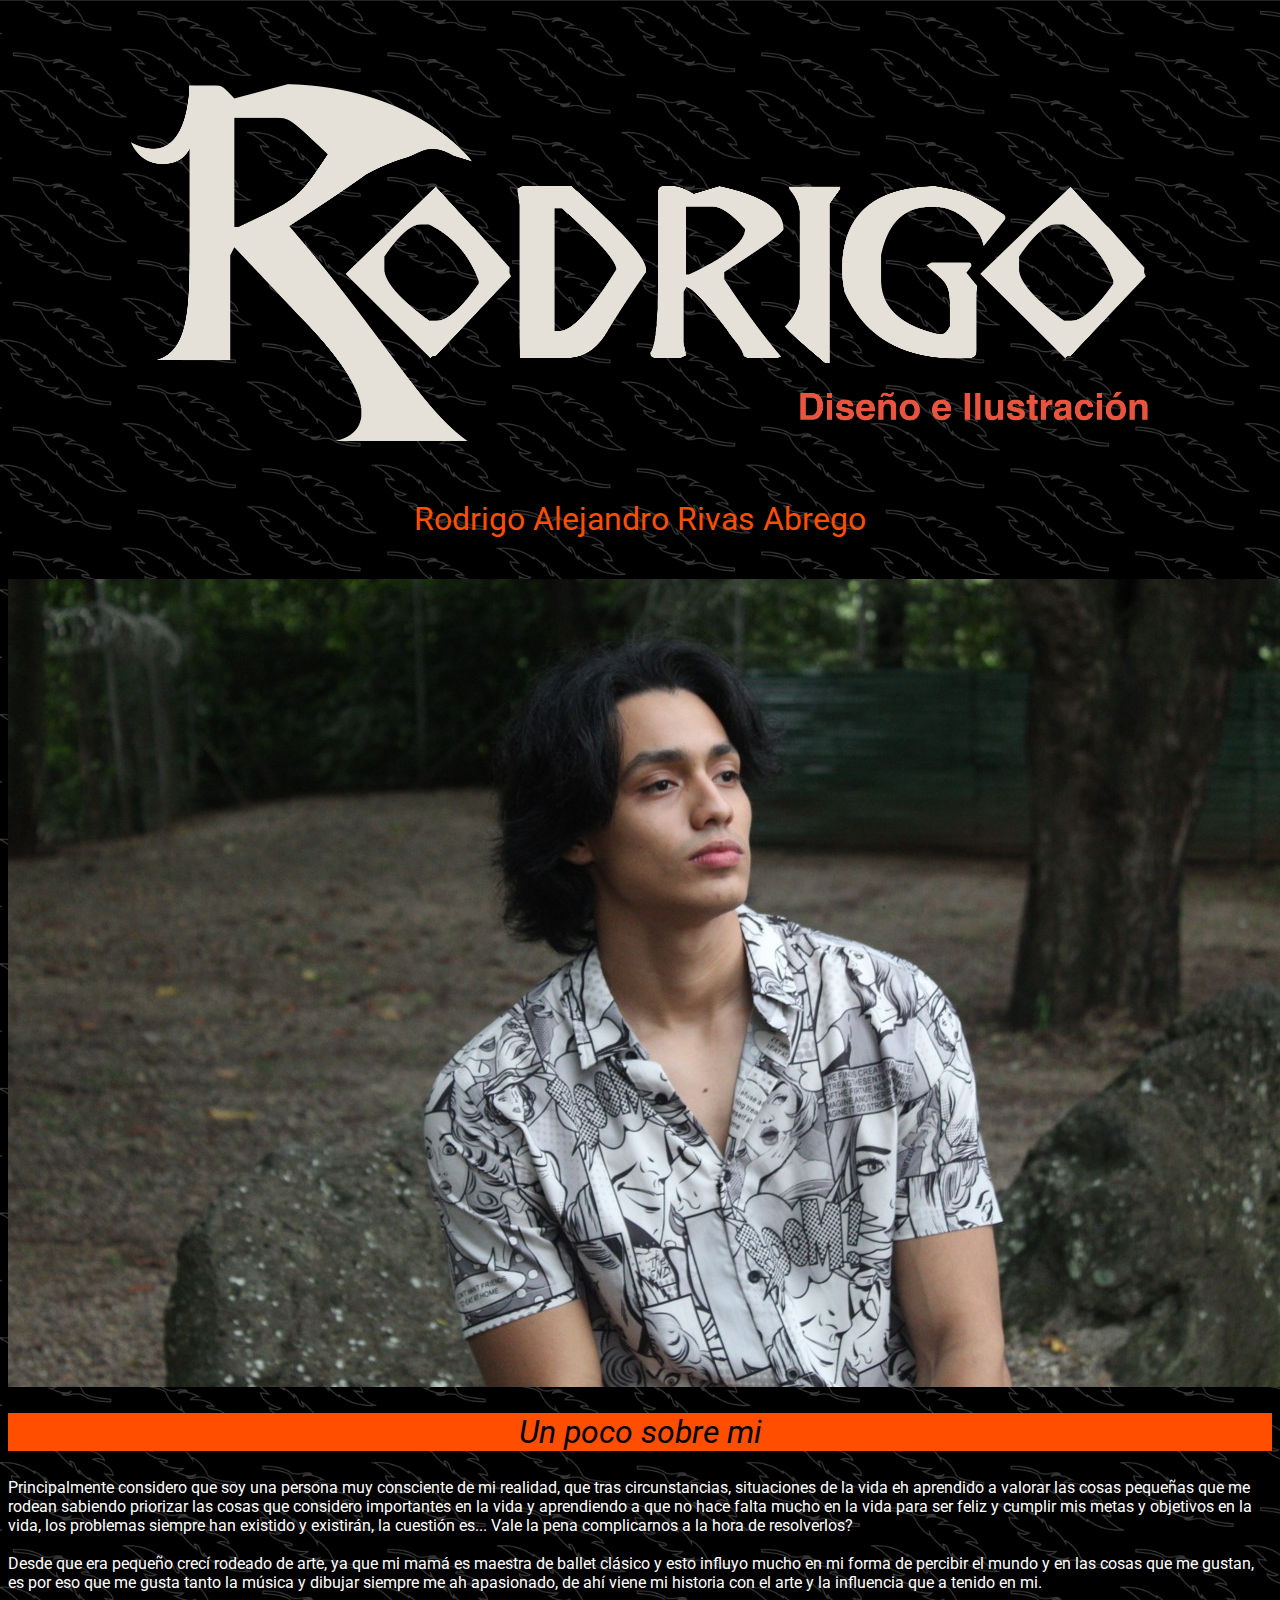
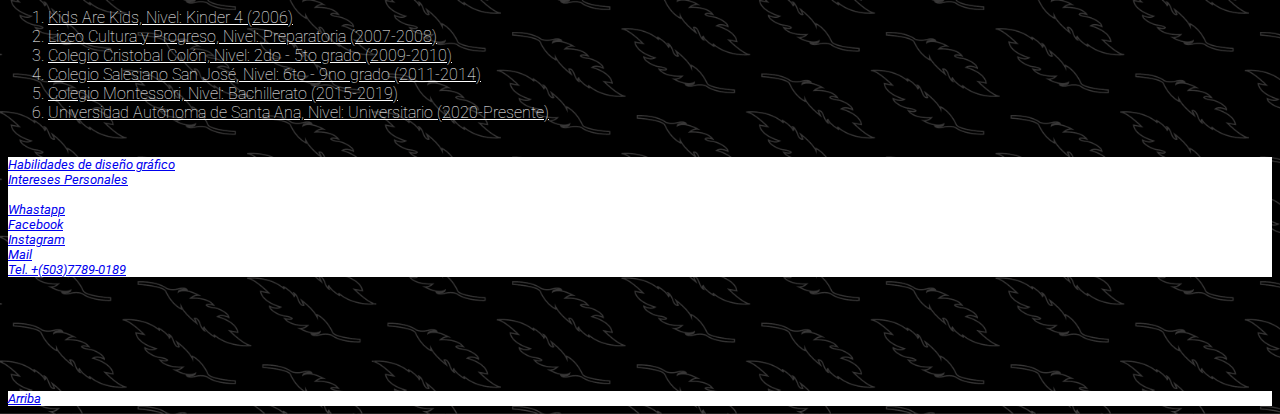
<file: PARCIAL2-RODRIGO/index.html>
<!DOCTYPE html>
<html>
    <head>
    <meta charset="utf-8" name="autor" content="Rodrigo">
    <title>Rodrigo Alejandro Rivas Abrego</title>
    <link rel="stylesheet" href="css1.css">
    <link rel="preconnect" href="https://fonts.googleapis.com">
    <link rel="preconnect" href="https://fonts.gstatic.com" crossorigin>
    <link href="https://fonts.googleapis.com/css2?family=Roboto:ital,wght@0,100;0,300;0,400;0,700;1,100;1,300;1,700&display=swap" rel="stylesheet">
    <style>
        @import url('https://fonts.googleapis.com/css2?family=Roboto:ital,wght@0,100;0,300;0,400;0,700;1,100;1,300;1,700&display=swap');
        </style>
</head>
<body>
    <br><br><br><br><center><img src="../PARCIAL2-RODRIGO/logo.png" align="center" width="1019" height="357" alt=""/></center>
    <br><br><h1 class="h1">Rodrigo Alejandro Rivas Abrego</h1>
    <br><center><img src="../PARCIAL2-RODRIGO/foto.jpg" align="center" width="1431" height="808" alt=""/></center>
    <h2 class="h2"> Un poco sobre mi</h2>
    <p class="p">Principalmente considero que soy una persona muy consciente de mi realidad, que tras circunstancias, situaciones de la vida eh aprendido a valorar las cosas pequeñas que me rodean sabiendo priorizar las cosas que considero importantes en la vida y aprendiendo a que no hace falta mucho en la vida para ser feliz y cumplir mis metas 
    y objetivos en la vida, los problemas siempre han existido y existirán, la cuestión es... Vale la pena complicarnos a la hora de resolverlos? 
    <br><br>Desde que era pequeño crecí rodeado de arte, ya que mi mamá es maestra de ballet clásico y esto influyo mucho en mi forma de percibir el mundo y en las cosas que me gustan, es por eso que me gusta tanto la música y dibujar 
    siempre me ah apasionado, de ahí viene mi historia con el arte y la influencia que a tenido en mi.</p>
    <u><ol class="ol">
        <li>Kids Are Kids, Nivel: Kinder 4 (2006)</li>
        <li>Liceo Cultura y Progreso, Nivel: Preparatoria (2007-2008)</li>
        <li>Colegio Cristobal Colón, Nivel: 2do - 5to grado (2009-2010)</li>
        <li>Colegio Salesiano San José, Nivel: 6to - 9no grado (2011-2014)</li>
        <li>Colegio Montessori, Nivel: Bachillerato (2015-2019)</li>
        <li>Universidad Autónoma de Santa Ana, Nivel: Universitario (2020-Presente)</li>
    </ol>
    <br>
    <div class="div">
    <a href="../PARCIAL2-RODRIGO/pag2.html">Habilidades de diseño gráfico<br> 
    <a href="../PARCIAL2-RODRIGO/pag3.html">Intereses Personales<br><br>
    <a href="https://www.whatsapp.com/?lang=es">Whastapp</a><br>
    <a href="https://www.facebook.com/profile.php?id=100048321847188">Facebook</a><br>
    <a href="https://www.instagram.com/roabrego_80/">Instagram</a><br>
    <a href="mailto:u20200307@unasa.edu.sv">Mail</a><br>
    <a href="tel:+50377890189">Tel. +(503)7789-0189</a><br> </div> 
    <br><br><br><br><br><br>
    <div class="div"><a href="#">Arriba</a> </div>
    </div>
</body>
</file>
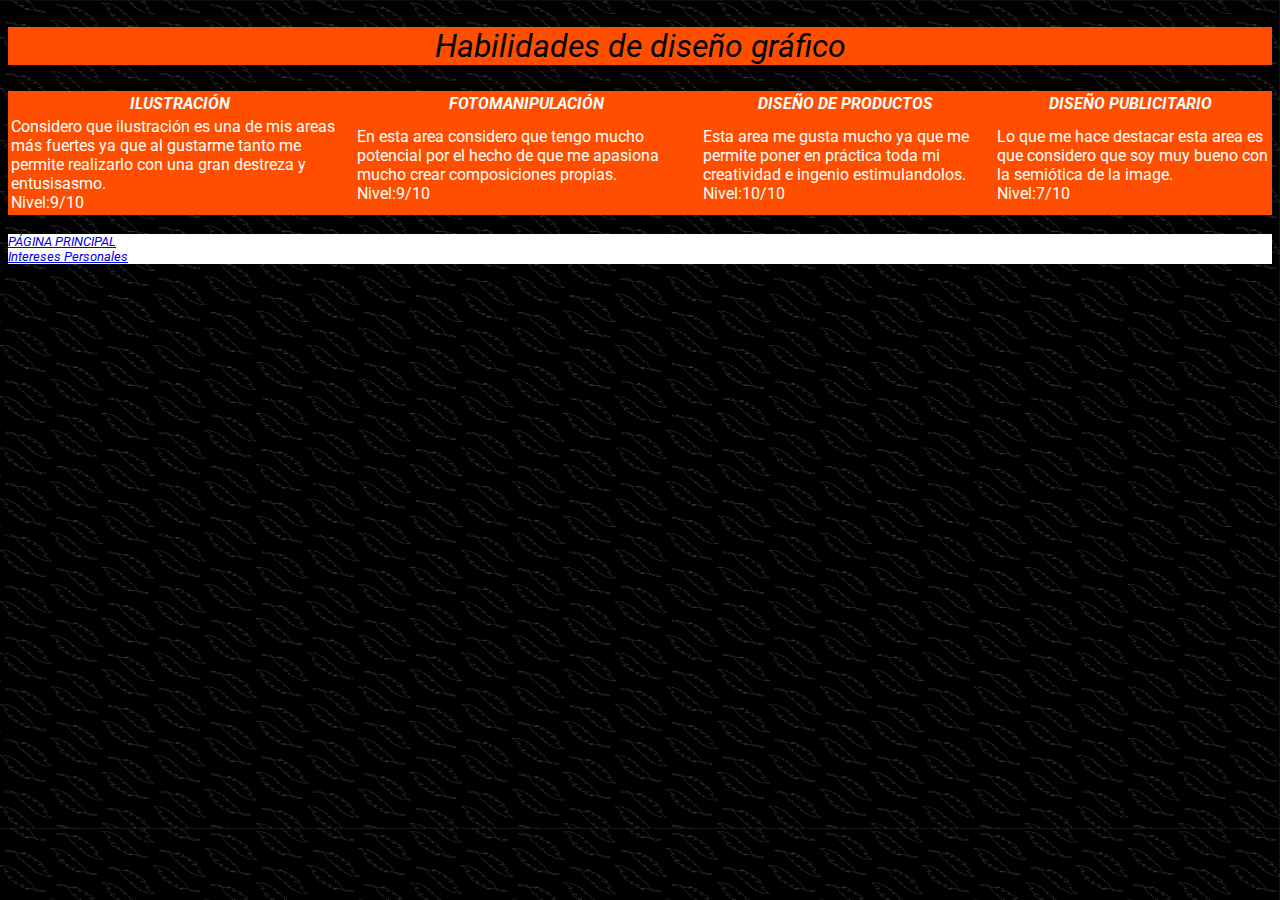
<file: PARCIAL2-RODRIGO/pag2.html>
<!DOCTYPE html>
<html lang="en">
    <head>
        <meta charset="utf-8" name="autor" content="Rodrigo">
        <title>Rodrigo Alejandro Rivas Abrego</title>
        <link rel="stylesheet" href="css1.css">
        <link rel="preconnect" href="https://fonts.googleapis.com">
        <link rel="preconnect" href="https://fonts.gstatic.com" crossorigin>
        <link href="https://fonts.googleapis.com/css2?family=Roboto:ital,wght@0,100;0,300;0,400;0,700;1,100;1,300;1,700&display=swap" rel="stylesheet">
        <style>
            @import url('https://fonts.googleapis.com/css2?family=Roboto:ital,wght@0,100;0,300;0,400;0,700;1,100;1,300;1,700&display=swap');
            </style>
    </head>
<body>
    <h2 class="h2">Habilidades de diseño gráfico</h2>
    <table class="Areas Fuertes">
        <table style="border:medium; background-color:#FF4E00;">
        <thead class="arriba">
            <tr> 
                <th ><em>ILUSTRACIÓN&nbsp;</em></th>
                <th><em>FOTOMANIPULACIÓN</em>&nbsp;</th>
                <th><em>DISEÑO DE PRODUCTOS</em>&nbsp;</th>
                <th><em>DISEÑO PUBLICITARIO</em>&nbsp;</th>
            </tr>
        </thead>
        <tbody>
            <tr>
            <td>Considero que ilustración es una de mis areas más fuertes ya que al gustarme tanto me permite realizarlo con una gran destreza y entusisasmo.<br>Nivel:9/10 
            <td>En esta area considero que tengo mucho potencial por el hecho de que me apasiona mucho crear composiciones propias.&nbsp;<br>Nivel:9/10 </td>
            <td>Esta area me gusta mucho ya que me permite poner en práctica toda mi creatividad e ingenio estimulandolos.&nbsp;<br>Nivel:10/10</td>
            <td>Lo que me hace destacar esta area es que considero que soy muy bueno con la semiótica de la image.&nbsp; &nbsp; &nbsp;<br>Nivel:7/10</td>
            </tr>
        </tbody>
    </table>
    <br>
    <div class="div">
    <a href="../PARCIAL2-RODRIGO/index.html">PÁGINA PRINCIPAL <br> </a>
    <a href="../PARCIAL2-RODRIGO/pag3.html">Intereses Personales </a>
    </div>
</body>
    </html>
</file>
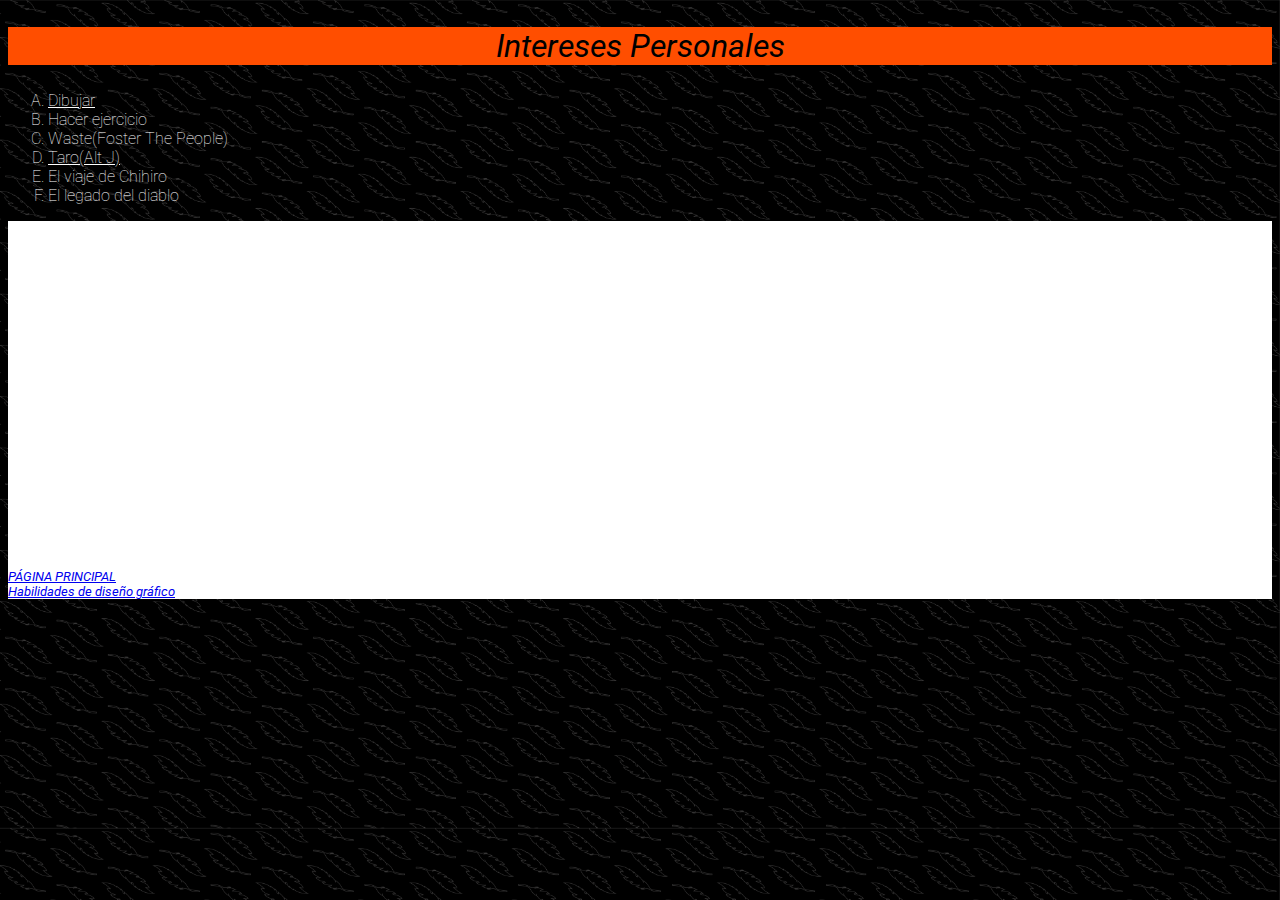
<file: PARCIAL2-RODRIGO/pag3.html>
<!DOCTYPE html>
<html><head>
    <meta charset="utf-8" name="autor" content="Rodrigo">
        <title>Rodrigo Alejandro Rivas Abrego</title>
        <link rel="stylesheet" href="css1.css">
        <link rel="preconnect" href="https://fonts.googleapis.com">
        <link rel="preconnect" href="https://fonts.gstatic.com" crossorigin>
        <link href="https://fonts.googleapis.com/css2?family=Roboto:ital,wght@0,100;0,300;0,400;0,700;1,100;1,300;1,700&display=swap" rel="stylesheet">
        <style>
            @import url('https://fonts.googleapis.com/css2?family=Roboto:ital,wght@0,100;0,300;0,400;0,700;1,100;1,300;1,700&display=swap');
            </style>
    </head>
    <body>
        <h2 class="h2"><em>Intereses Personales </em></h2>
            <ol class="ol" type="A">
                <li><a href="https://andro4all.com/tecnologia/paginas-web-pintar-dibujar-gratis-online" style="color: white;">Dibujar</a></li>
                <li>Hacer ejercicio</li>
                <li>Waste(Foster The People)</li>
                <li><a href="https://www.youtube.com/watch?v=S3fTw_D3l10" style="color: white;">Taro(Alt J)</a></li>
                <li>El viaje de Chihiro</li>
                <li>El legado del diablo</li>
        </ol>
        <div class="div">
            <br>
        <center><iframe width="560" height="315" src="https://www.youtube.com/embed/S3fTw_D3l10" title="YouTube video player" frameborder="0" allow="accelerometer; autoplay; clipboard-write; encrypted-media; gyroscope; picture-in-picture; web-share" allowfullscreen></iframe>
        </center>
        <br><a href="../PARCIAL2-RODRIGO/index.html">PÁGINA PRINCIPAL <br> </a>
        <a href="../PARCIAL2-RODRIGO/pag2.html">Habilidades de diseño gráfico<br></a>
    </div>
    </body>
</file>
<file: PARCIAL2-RODRIGO/css1.css>
body {
    font-family: ;
    background-image: url("../PARCIAL2-RODRIGO/fondo.png");
    background-size: cover;
    font-family: 'Roboto', sans-serif;
    color: rgb(255, 255, 255);
}

h1 {
    font-family: 'Roboto', sans-serif;
    font-weight: normal;
    text-align: center;
    color: #FF4E00;
}

h2 {
    font-family: 'Roboto', sans-serif;
    font-style: oblique;
    font-weight: normal;
    font-size: xx-large;
    text-align: center;
    background-color: #FF4E00;
    color: rgb(0, 0, 0);
}

p {
    font-family: 'Roboto', sans-serif;
    font-weight: normal;
    text-align: left;
    color: rgb(255, 255, 255);
}

ol {
    font-family: 'Roboto', sans-serif;
    font-weight: lighter;
    text-align: left;
    color: rgb(255, 255, 255);
}

div {
    font-family: 'Roboto', sans-serif;
    font-style: oblique;
    font-size: small;
    text-align: left;
    background-color: rgb(255, 255, 255);
    color: rgb(0, 0, 0);
}

arriba {
    font-family: 'Roboto', sans-serif;
    font-style: oblique;
    font-weight: normal;
    font-size: normal;
    text-align: center;
    background-color: #FF4E00;
    color: rgb(0, 0, 0);
}
</file>
